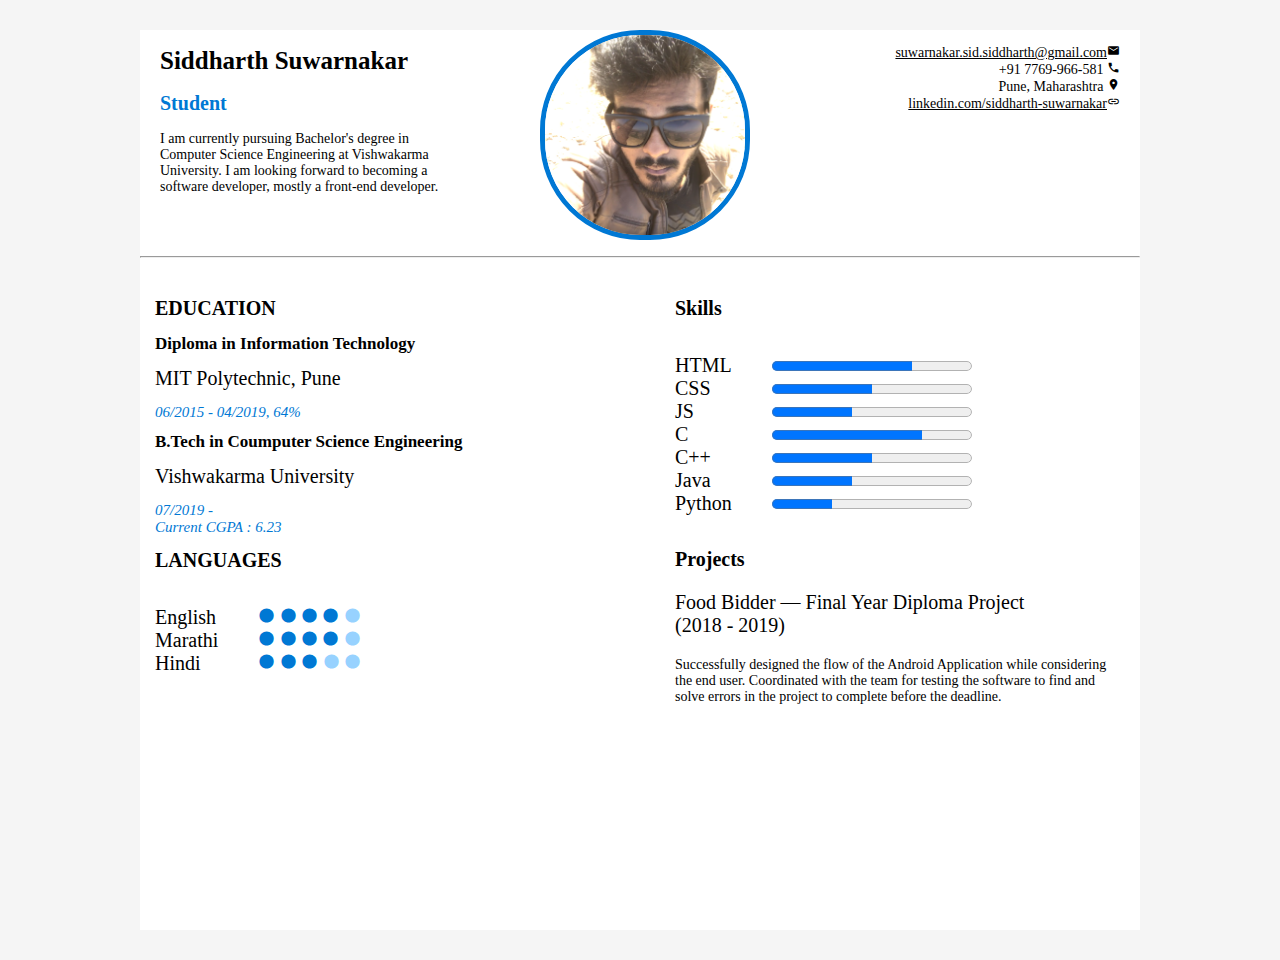
<file: index.html>
<!DOCTYPE html>
<html>
  <head>
    <title>Resume</title>
    <link rel="stylesheet" href="structure.css">
    <link rel="stylesheet" href="text_icons.css">
    <link rel="stylesheet" href="https://fonts.googleapis.com/icon?family=Material+Icons">
    <!--Importing above library for icons-->
  </head>

  <body>
    <div class = "main">
      <div class = "top">
        <div class = "intro">
          <h1 id = "name">Siddharth Suwarnakar</h1>
          <h2 id = "profession">Student</h2>
          <p id = "info">
            I am currently pursuing Bachelor's degree in Computer 
            Science Engineering at Vishwakarma University.
            I am looking forward to becoming a software developer, 
            mostly a front-end developer. 
          </p>
        </div>
        <div class = "photo">
          <img src="images/pic.png" alt="">
        </div>
        <div class = "contactDetails">
          <p id = "info" style = "text-align: right;">
            <a href = "mailto:suwarnakar.sid.siddharth@gmail.com">suwarnakar.sid.siddharth@gmail.com</a><i class = "material-icons" style = "font-size: 13px;">mail</i><br>
            +91 7769-966-581                   <i class = "material-icons" style = "font-size: 13px;">phone</i><br>
            Pune, Maharashtra                  <i class = "material-icons" style = "font-size: 13px;">place</i><br>
            <a href = "https://www.linkedin.com/in/siddharth-suwarnakar-7a9273206/">linkedin.com/siddharth-suwarnakar</a><i class = "material-icons" style = "font-size: 13px;">link</i><br>
          </p>
        </div>
      </div>
      <br>
      <hr>
      <br>
      <div class = "leftSide">

        <div class = "Education">
          <h1 id = "heading">EDUCATION</h1>

          <h1 id = "subHeading">Diploma in Information Technology</h1>
          <h1 id = "smallHeading">MIT Polytechnic, Pune</h1>
          <h1 id = "date">06/2015 - 04/2019, 64%</h1>

          <h1 id = "subHeading">B.Tech in Coumputer Science Engineering</h1>
          <h1 id = "smallHeading">Vishwakarma University</h1>
          <h1 id = "date">07/2019 - <br>Current CGPA : 6.23</h1>

        </div>

        <div class = "Languages"></div>
          <h1 id = "heading">LANGUAGES</h1>

          <div class = "languageName">
            <p id = "smallHeading">English <br> Marathi <br> Hindi </p>
          </div>
          <div class = "rating">
            <p id = "smallHeading">
        
              <i class = "material-icons" style = "color: rgb(0, 120, 212); font-size: 17px;"> lens lens lens lens</i>
              <i class = "material-icons" style = "color: rgb(151, 210, 255); font-size: 17px;">lens</i>
              <br>
              <i class = "material-icons" style = "color: rgb(0, 120, 212); font-size: 17px;"> lens lens lens lens</i>
              <i class = "material-icons" style = "color: rgb(151, 210, 255); font-size: 17px;">lens</i>
              <br>
              <i class = "material-icons" style = "color: rgb(0, 120, 212); font-size: 17px;"> lens lens lens</i>
              <i class = "material-icons" style = "color: rgb(151, 210, 255); font-size: 17px;">lens lens</i>
              <br>
            </p>
          </div>
      
      </div>
      
      <div class = "rightSide">
        <div class = "Skills">
          
          <h1 id = "heading">Skills</h1>
          <div class = "languageName">
            <p id = "smallHeading">
              HTML <br> CSS <br> JS <br> C <br> C++ <br> Java <br> Python
            </p>
          </div>

          <div class = "rating">
            <p id = "smallHeading">
              <progress value="70" max="100"> 32% </progress><br>
              <progress value="50" max="100"> 32% </progress><br>
              <progress value="40" max="100"> 32% </progress><br>
              <progress value="75" max="100"> 32% </progress><br>
              <progress value="50" max="100"> 32% </progress><br>
              <progress value="40" max="100"> 32% </progress><br>
              <progress value="30" max="100"> 32% </progress>
            </p>
          </div>

        </div>

        <br>
        
        <div class = "Projects">
          <div class = "languageName">
            <h1 id = "heading">Projects</h1>
            <p id = "smallHeading"> 
              Food Bidder — Final Year Diploma Project <br> (2018 - 2019) </p>
            <p id = "info">  
              Successfully designed the flow of the Android Application while considering the end user.
              Coordinated with the team for testing the software to find and solve errors in the project to complete before the deadline.
            </p>
          </div>
        </div>

      </div>
    
    </div>
  </body> 
</html>
</file>
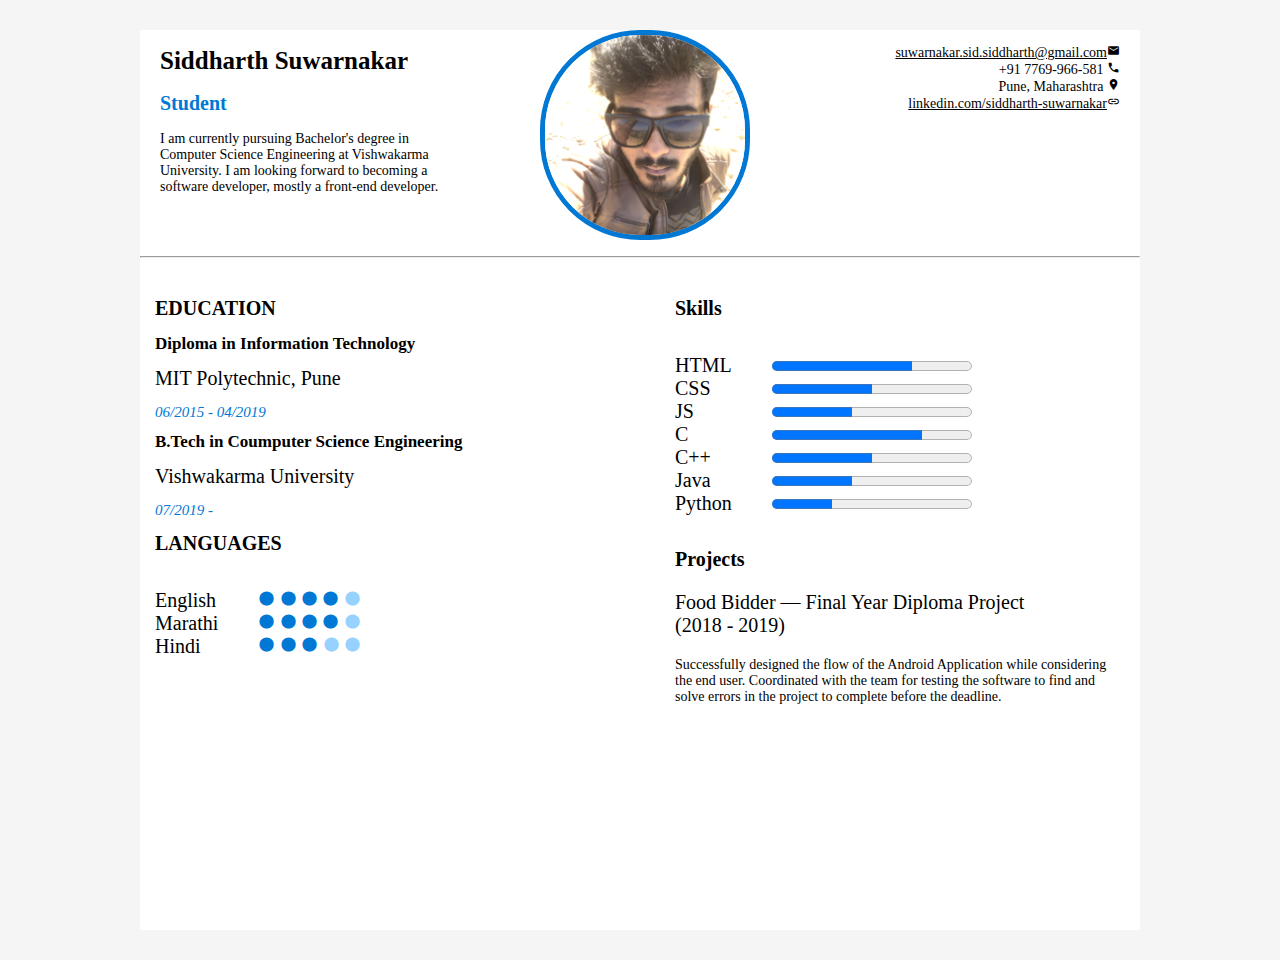
<file: resume.html>
<!DOCTYPE html>
<html>
  <head>
    <title>Resume</title>
    <link rel="stylesheet" href="structure.css">
    <link rel="stylesheet" href="text_icons.css">
    <link rel="stylesheet" href="https://fonts.googleapis.com/icon?family=Material+Icons">
    <!--Importing above library for icons-->
  </head>

  <body>
    <div class = "main">
      <div class = "top">
        <div class = "intro">
          <h1 id = "name">Siddharth Suwarnakar</h1>
          <h2 id = "profession">Student</h2>
          <p id = "info">
            I am currently pursuing Bachelor's degree in Computer 
            Science Engineering at Vishwakarma University.
            I am looking forward to becoming a software developer, 
            mostly a front-end developer. 
          </p>
        </div>
        <div class = "photo">
          <img src="images/pic.png" alt="">
        </div>
        <div class = "contactDetails">
          <p id = "info" style = "text-align: right;">
            <a href = "mailto:suwarnakar.sid.siddharth@gmail.com">suwarnakar.sid.siddharth@gmail.com</a><i class = "material-icons" style = "font-size: 13px;">mail</i><br>
            +91 7769-966-581                   <i class = "material-icons" style = "font-size: 13px;">phone</i><br>
            Pune, Maharashtra                  <i class = "material-icons" style = "font-size: 13px;">place</i><br>
            <a href = "https://www.linkedin.com/in/siddharth-suwarnakar-7a9273206/">linkedin.com/siddharth-suwarnakar</a><i class = "material-icons" style = "font-size: 13px;">link</i><br>
          </p>
        </div>
      </div>
      <br>
      <hr>
      <br>
      <div class = "leftSide">

        <div class = "Education">
          <h1 id = "heading">EDUCATION</h1>

          <h1 id = "subHeading">Diploma in Information Technology</h1>
          <h1 id = "smallHeading">MIT Polytechnic, Pune</h1>
          <h1 id = "date">06/2015 - 04/2019</h1>

          <h1 id = "subHeading">B.Tech in Coumputer Science Engineering</h1>
          <h1 id = "smallHeading">Vishwakarma University</h1>
          <h1 id = "date">07/2019 - </h1>

        </div>

        <div class = "Languages"></div>
          <h1 id = "heading">LANGUAGES</h1>

          <div class = "languageName">
            <p id = "smallHeading">English <br> Marathi <br> Hindi </p>
          </div>
          <div class = "rating">
            <p id = "smallHeading">
        
              <i class = "material-icons" style = "color: rgb(0, 120, 212); font-size: 17px;"> lens lens lens lens</i>
              <i class = "material-icons" style = "color: rgb(151, 210, 255); font-size: 17px;">lens</i>
              <br>
              <i class = "material-icons" style = "color: rgb(0, 120, 212); font-size: 17px;"> lens lens lens lens</i>
              <i class = "material-icons" style = "color: rgb(151, 210, 255); font-size: 17px;">lens</i>
              <br>
              <i class = "material-icons" style = "color: rgb(0, 120, 212); font-size: 17px;"> lens lens lens</i>
              <i class = "material-icons" style = "color: rgb(151, 210, 255); font-size: 17px;">lens lens</i>
              <br>
            </p>
          </div>
      
      </div>
      
      <div class = "rightSide">
        <div class = "Skills">
          
          <h1 id = "heading">Skills</h1>
          <div class = "languageName">
            <p id = "smallHeading">
              HTML <br> CSS <br> JS <br> C <br> C++ <br> Java <br> Python
            </p>
          </div>

          <div class = "rating">
            <p id = "smallHeading">
              <progress value="70" max="100"> 32% </progress><br>
              <progress value="50" max="100"> 32% </progress><br>
              <progress value="40" max="100"> 32% </progress><br>
              <progress value="75" max="100"> 32% </progress><br>
              <progress value="50" max="100"> 32% </progress><br>
              <progress value="40" max="100"> 32% </progress><br>
              <progress value="30" max="100"> 32% </progress>
            </p>
          </div>

        </div>

        <br>
        
        <div class = "Projects">
          <div class = "languageName">
            <h1 id = "heading">Projects</h1>
            <p id = "smallHeading"> 
              Food Bidder — Final Year Diploma Project <br> (2018 - 2019) </p>
            <p id = "info">  
              Successfully designed the flow of the Android Application while considering the end user.
              Coordinated with the team for testing the software to find and solve errors in the project to complete before the deadline.
            </p>
          </div>
        </div>

      </div>
    
    </div>
  </body> 
</html>
</file>
<file: structure.css>
body
{
    margin: 10px;
    background-color: rgb(245, 245, 245)
}
.main
{
    height: 900px;
    width : 100%;
    max-width: 1000px;
    margin: 30px auto;
    background-color: white

/*    border: salmon;
    border-style: dashed; */    
}

.top
{
    margin-left: 20px;
    margin-right: 20px;
    height: 200px;
    width : auto;

    display: flex;
    justify-content: center;
}

.intro
{
    height: 200px;
    width : 300px;
    float : left; 
}

.contactDetails
{
    height: 200px;
    width : 300px;
    float : right; 
}
.photo
{
    margin: 0 auto;
    height: 200px;
    width : 200px; 
}
img
{
    height: 200px;
    width: 200px;
    border-radius: 100px;
    border-color: rgb(0, 120, 212);
    border-style: solid;
    border-width: 5px;
}
.leftSide
{
    margin-left: 15px;
    margin-right: 15px;
    height: auto;
    width : auto;
    float : left; 
}
.rightSide
{
    margin-left: 15px;
    margin-right: 15px;
    height: auto;
    width : 45%;
    float : right;     
}

.languageName
{
    float: left;
}


.rating
{
    padding-left: 40px;
    float: left;
}

@media (max-width: 800px) 
{
    .rating
    {
        padding-left: 20px;
    }
    img
    {
        height: 150px;
        width: 150px;
    }
    .rightSide
    {
        float: left;
    }
}
@media (max-width: 600px)
{
    img
    {
        display: none;
    }
    .main
    {
        height: auto;
    }    
}
</file>
<file: text_icons.css>
body
{
    font-family: "Segoe UI";
}
#name
{
    font-family: 'Lucida Sans Regular';
    font-size: 25px;
    font-weight :bold;
}
#profession
{
    font-family :'Segoe UI';
    font-size: 20px;
    font-weight: bold;
    color: rgb(0, 120, 212);
}
#info
{
    font-size: 14px;    
}
a
{
    color: black;
    text-underline-position: above;
}
#heading
{
    font-size: 20px;
    font-weight: bold;
}
#subHeading
{
    font-size: 17px;
    font-weight: bold;
}
#smallHeading
{
    font-size: 20px;
    font-weight: lighter;
}
#date
{
    font-size: 15px;
    font-weight: lighter;
    font-style: italic;
    color: rgb(0, 120, 212);
}

@media (max-width: 800px) 
{
    #name
    {
        font-size: 20px;
    }
    #profession
    {
        font-size: 15px;
    }
    #info
    {
        font-size: 10px;
    }
    #heading
    {
        font-size: 15px;
    }
    #subHeading
    {
        font-size: 13px;
    }
    #smallHeading
    {
        font-size: 15px;
    }
    #date
    {
        font-size: 10px;

    }
}
</file>
